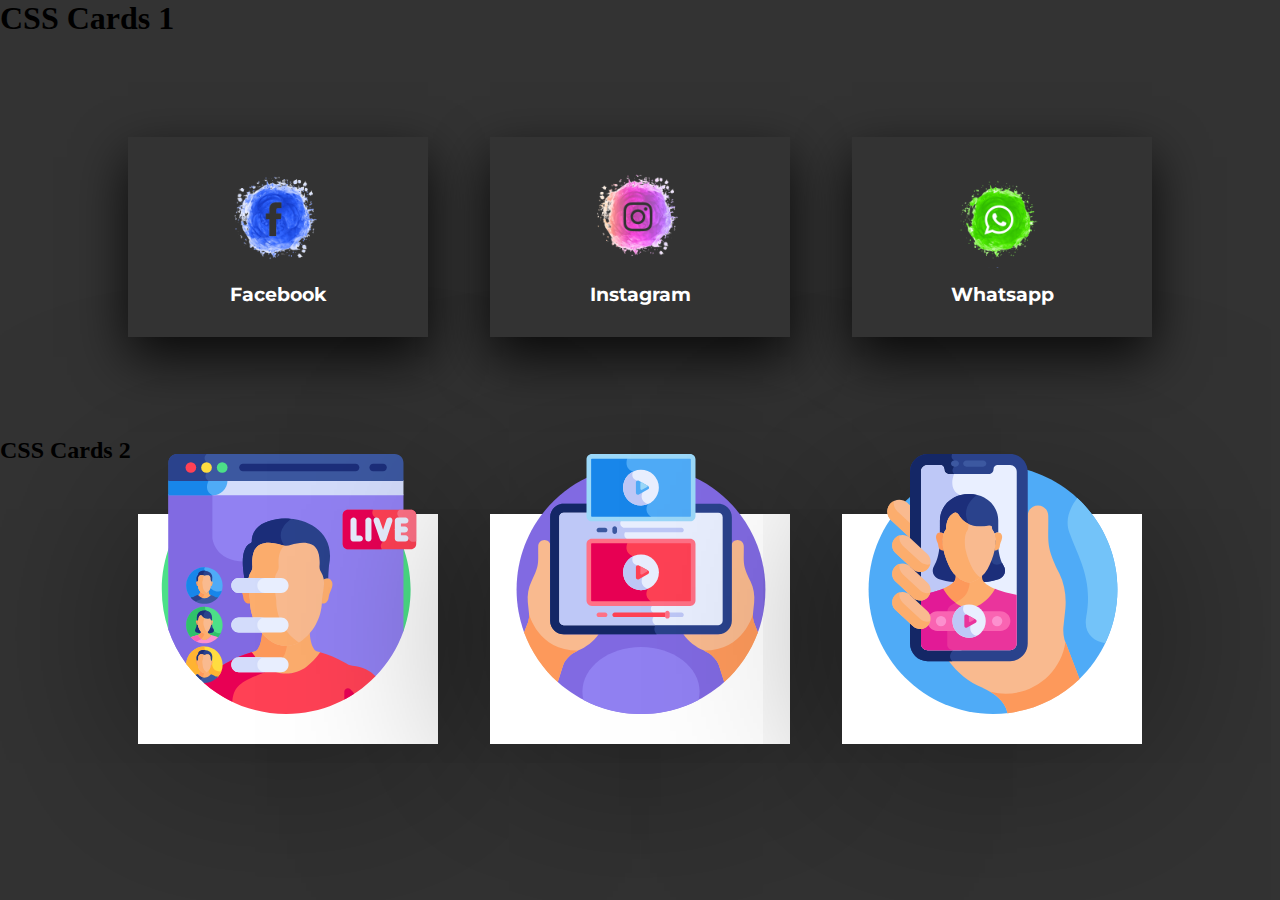
<file: css_card.html>
<!DOCTYPE html>
<html lang="en">
<head>
    <meta charset="UTF-8">
    <meta name="viewport" content="width=device-width, initial-scale=1.0">
    <title>css_cards</title>

    <!-- Font awesome -->
    <link rel="stylesheet" href="https://cdnjs.cloudflare.com/ajax/libs/font-awesome/5.4.2/css/all.min.css"
        integrity="sha512-NicFTMUg/LwBeG8C7VG+gC4YiiRtQACl98QdkmfsLy37RzXdkaUAuPyVMND0olPP4Jn8M/ctesGSB2pgUBDRIw=="
        crossorigin="anonymous" />

    <!-- local css -->
    <link rel="stylesheet" href="./css_card.css">

</head>
<body>
    <h1 class="main-heading"> CSS Cards 1</h1>
    <!-- Need svgs white color (50% lightness) -->
    <div class="item1">

    <div class="container">
        <div class="card">
            <div class="face face1">
                <div class="content">
                    <img src="./images/facebook_low.png" alt="card-image1">
                    <h3>Facebook</h3>
                </div>
            </div>
            <div class="face face2">
                <div class="content">
                    <p>Lorem ipsum dolor sit amet consectetur adipisicing elit. Placeat quidem
                        veniam illum, minus eum  voluptatem.
                    </p>
                    <a href="#">Read More</a>
                </div>
            </div>
        </div>

        <div class="card">
            <div class="face face1">
                <div class="content">
                    <img src="./images/instagram_low.png" alt="card-image1">
                    <h3>Instagram</h3>
                </div>
            </div>
            <div class="face face2">
                <div class="content">
                    <p>Lorem ipsum dolor sit amet consectetur adipisicing elit. Placeat quidem
                        veniam illum, minus eum voluptatem.
                    </p>
                    <a href="#">Read More</a>
                </div>
            </div>
        </div>

        <div class="card">
            <div class="face face1">
                <div class="content">
                    <img src="./images/whatsapp_low.png" alt="card-image1">
                    <h3>Whatsapp</h3>
                </div>
            </div>
            <div class="face face2">
                <div class="content">
                    <p>Lorem ipsum dolor sit amet consectetur adipisicing elit. Placeat quidem
                        veniam illum, minus eum voluptatem.
                    </p>
                    <a href="#">Read More</a>
                </div>
            </div>
        </div>
    </div>

    </div>

    <h2 class="main-heading"> CSS Cards 2</h2>

    <div class="container2">
        <div class="card2">
            <div class="imageBx">
                <img src="./images/live.svg" alt="svg_icon">
            </div>
            <div class="content">
                <h2>Card One</h2>
                <p>Lorem ipsum dolor sit amet consectetur adipisicing elit.
                    Dignissimos atque odio quasi sit asperiores exercitationem
                    quia, eligendi impedit, quibusdam sapiente</p>
            </div>
        </div>
        <div class="card2">
            <div class="imageBx">
                <img src="./images/online-video.svg" alt="svg_icon">
            </div>
            <div class="content">
                <h2>Card Two</h2>
                <p>Lorem ipsum dolor sit amet consectetur adipisicing elit.
                    Dignissimos atque odio quasi sit asperiores exercitationem
                    quia, eligendi impedit, quibusdam sapiente</p>
            </div>
        </div>
        <div class="card2">
            <div class="imageBx">
                <img src="./images/video-call.svg" alt="svg_icon">
            </div>
            <div class="content">
                <h2>Card Two</h2>
                <p>Lorem ipsum dolor sit amet consectetur adipisicing elit.
                    Dignissimos atque odio quasi sit asperiores exercitationem
                    quia, eligendi impedit, quibusdam sapiente</p>
            </div>
        </div>
    </div>

    <script src="./css_card.js"></script>
</body>
</html>
</file>
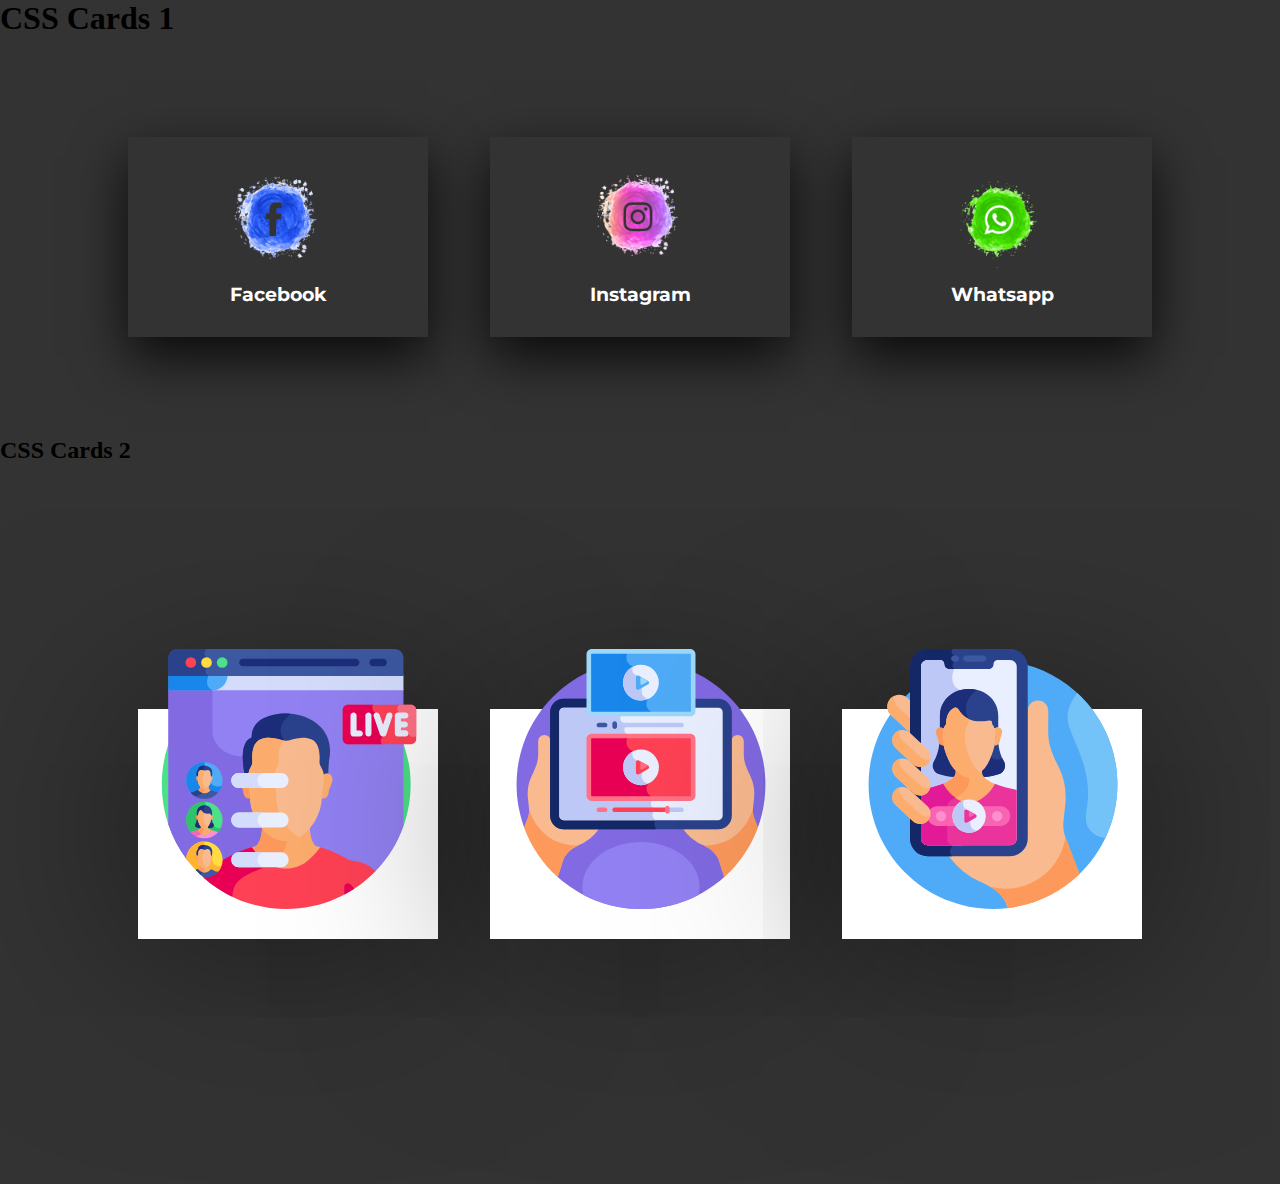
<file: testing_area/css_card/css_card.html>
<!DOCTYPE html>
<html lang="en">
<head>
    <meta charset="UTF-8">
    <meta name="viewport" content="width=device-width, initial-scale=1.0">
    <title>css_cards</title>

    <!-- Font awesome -->
    <link rel="stylesheet" href="https://cdnjs.cloudflare.com/ajax/libs/font-awesome/5.4.2/css/all.min.css"
        integrity="sha512-NicFTMUg/LwBeG8C7VG+gC4YiiRtQACl98QdkmfsLy37RzXdkaUAuPyVMND0olPP4Jn8M/ctesGSB2pgUBDRIw=="
        crossorigin="anonymous" />

    <!-- local css -->
    <link rel="stylesheet" href="./css_card.css">

</head>
<body>
    <h1 class="main-heading"> CSS Cards 1</h1>
    <!-- Need svgs white color (50% lightness) -->
    <div class="item1">

    <div class="container">
        <div class="card">
            <div class="face face1">
                <div class="content">
                    <img src="/images/facebook_low.png" alt="card-image1">
                    <h3>Facebook</h3>
                </div>
            </div>
            <div class="face face2">
                <div class="content">
                    <p>Lorem ipsum dolor sit amet consectetur adipisicing elit. Placeat quidem
                        veniam illum, minus eum  voluptatem.
                    </p>
                    <a href="#">Read More</a>
                </div>
            </div>
        </div>

        <div class="card">
            <div class="face face1">
                <div class="content">
                    <img src="/images/instagram_low.png" alt="card-image1">
                    <h3>Instagram</h3>
                </div>
            </div>
            <div class="face face2">
                <div class="content">
                    <p>Lorem ipsum dolor sit amet consectetur adipisicing elit. Placeat quidem
                        veniam illum, minus eum voluptatem.
                    </p>
                    <a href="#">Read More</a>
                </div>
            </div>
        </div>

        <div class="card">
            <div class="face face1">
                <div class="content">
                    <img src="/images/whatsapp_low.png" alt="card-image1">
                    <h3>Whatsapp</h3>
                </div>
            </div>
            <div class="face face2">
                <div class="content">
                    <p>Lorem ipsum dolor sit amet consectetur adipisicing elit. Placeat quidem
                        veniam illum, minus eum voluptatem.
                    </p>
                    <a href="#">Read More</a>
                </div>
            </div>
        </div>
    </div>

    </div>

    <h2 class="main-heading"> CSS Cards 2</h2>

    <div class="container2">
        <div class="card2">
            <div class="imageBx">
                <img src="/images/live.svg" alt="svg_icon">
            </div>
            <div class="content">
                <h2>Card One</h2>
                <p>Lorem ipsum dolor sit amet consectetur adipisicing elit.
                    Dignissimos atque odio quasi sit asperiores exercitationem
                    quia, eligendi impedit, quibusdam sapiente</p>
            </div>
        </div>
        <div class="card2">
            <div class="imageBx">
                <img src="/images/online-video.svg" alt="svg_icon">
            </div>
            <div class="content">
                <h2>Card Two</h2>
                <p>Lorem ipsum dolor sit amet consectetur adipisicing elit.
                    Dignissimos atque odio quasi sit asperiores exercitationem
                    quia, eligendi impedit, quibusdam sapiente</p>
            </div>
        </div>
        <div class="card2">
            <div class="imageBx">
                <img src="/images/video-call.svg" alt="svg_icon">
            </div>
            <div class="content">
                <h2>Card Two</h2>
                <p>Lorem ipsum dolor sit amet consectetur adipisicing elit.
                    Dignissimos atque odio quasi sit asperiores exercitationem
                    quia, eligendi impedit, quibusdam sapiente</p>
            </div>
        </div>
    </div>

    <script src="/css_card.js"></script>
</body>
</html>
</file>
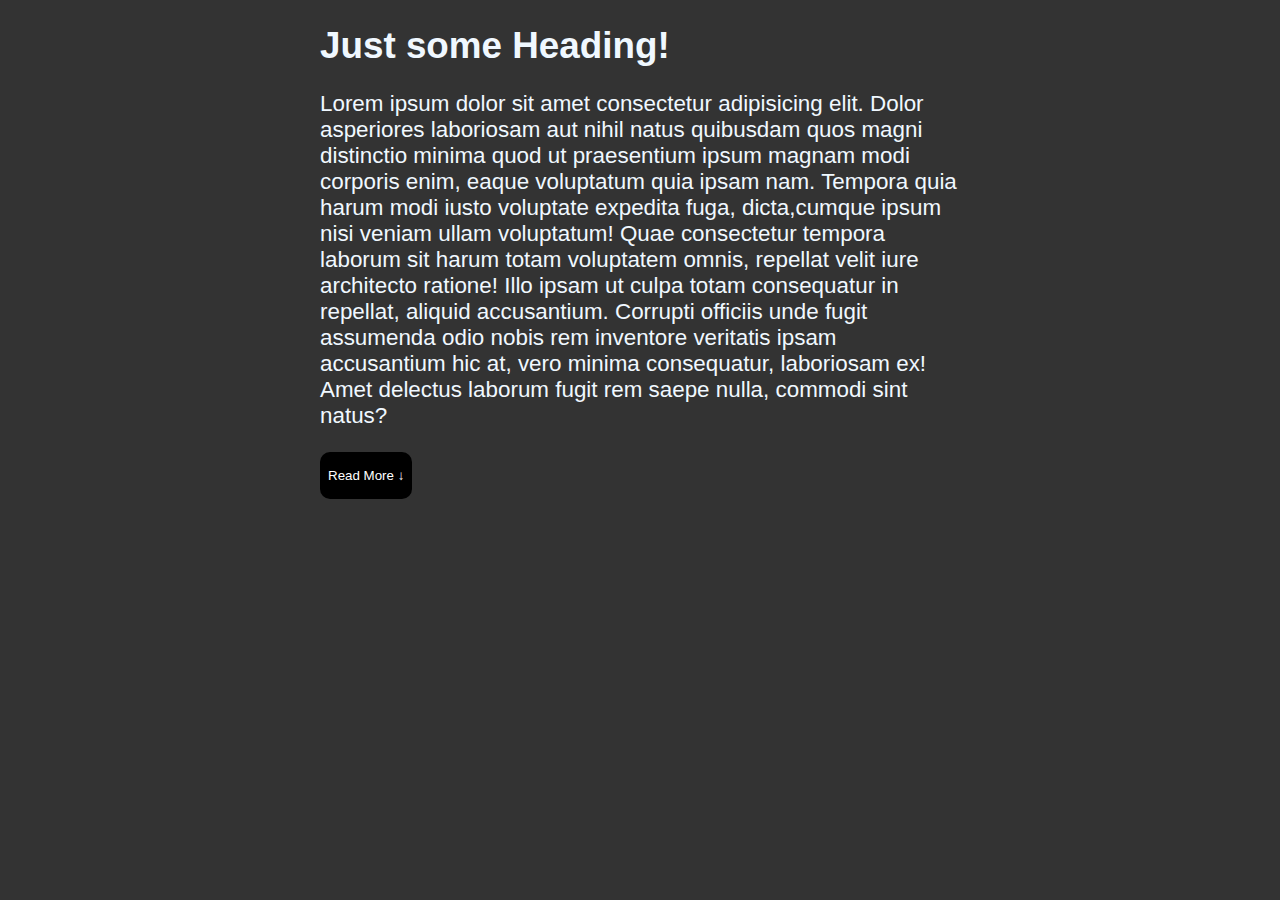
<file: testing_area/load_more_button/load_more.html>
<!DOCTYPE html>
<html lang="en">
<head>
    <meta charset="UTF-8">
    <meta name="viewport" content="width=device-width, initial-scale=1.0">
    <title>Read more button</title>

    <link rel="stylesheet" href="./load_more.css">
</head>
<body>
    <h1>Just some Heading!</h1>
    <p class="text">Lorem ipsum dolor sit amet consectetur adipisicing elit. Dolor asperiores laboriosam aut nihil natus quibusdam quos magni distinctio minima quod ut praesentium ipsum magnam modi corporis enim, eaque voluptatum quia ipsam nam. Tempora quia harum modi iusto voluptate expedita fuga, dicta,<span class="more-dots"> . . .</span><span class="more-text">cumque ipsum nisi veniam ullam voluptatum! Quae consectetur tempora laborum sit harum totam voluptatem omnis, repellat velit iure architecto ratione! Illo ipsam ut culpa totam consequatur in repellat, aliquid accusantium. Corrupti officiis unde fugit assumenda odio nobis rem inventore veritatis ipsam accusantium hic at, vero minima consequatur, laboriosam ex! Amet delectus laborum fugit rem saepe nulla, commodi sint natus?</span></p>

    <button class="read-more">Read More &#8595;</button>
    <script src="./load_more.js"></script>
</body>
</html>
</file>
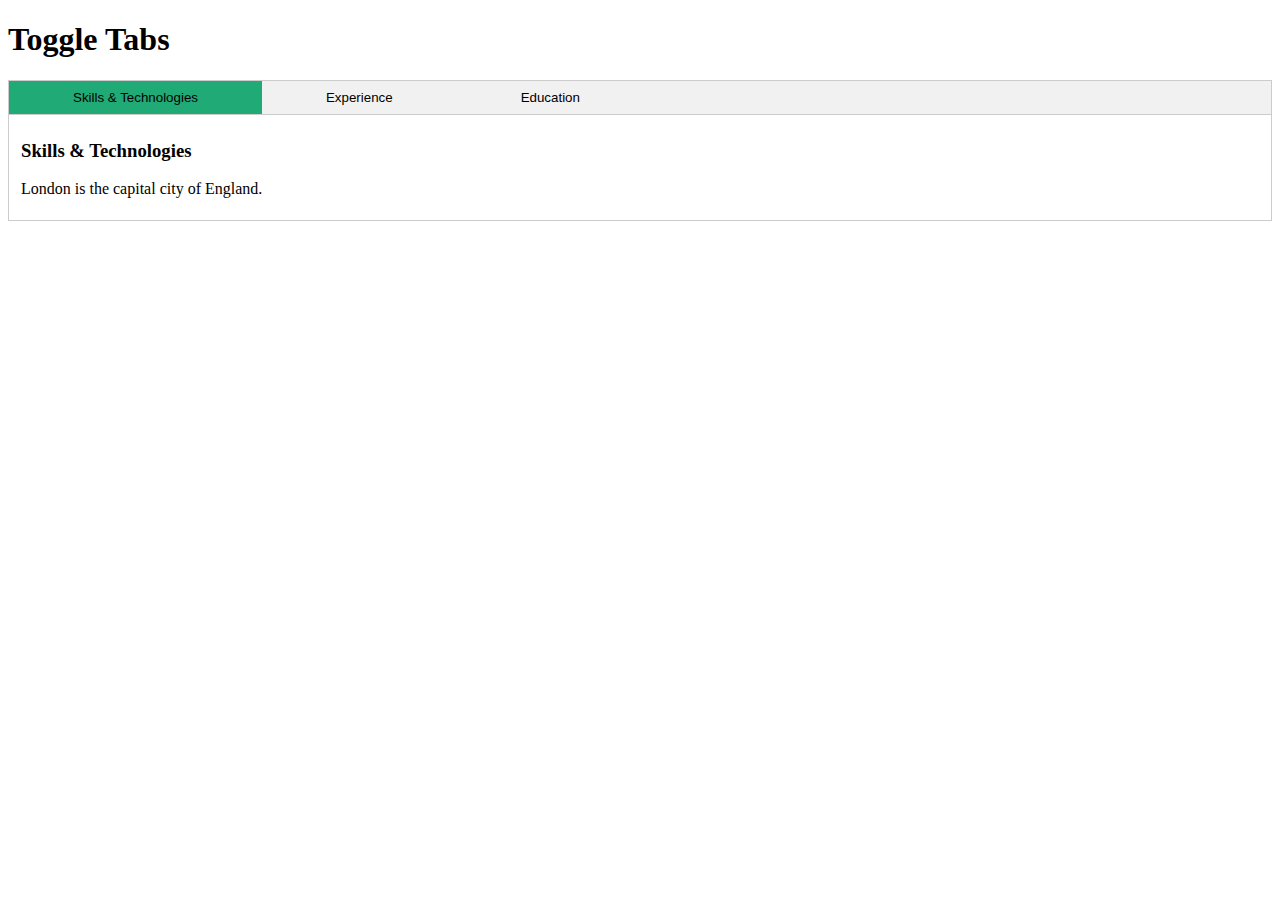
<file: testing_area/toggle_tabs/toggle_tab.html>
<!DOCTYPE html>
<html lang="en">
<head>
    <meta charset="UTF-8">
    <meta name="viewport" content="width=device-width, initial-scale=1.0">

    <!-- Link local CSS -->
    <link rel="stylesheet" href="./toggle_tab.css">

    <title>Tabs_toggle</title>
</head>
<body>
    <h1>Toggle Tabs</h1>
    <div class="about-tabs">
        <button class="tab-links" onclick="openSec(event, 'Skills')" id="defaultOpen">Skills & Technologies</button>
        <button class="tab-links" onclick="openSec(event, 'Experience')">Experience</button>
        <button class="tab-links" onclick="openSec(event, 'Education')">Education</button>
    </div>

    <!-- Tab content -->
    <div id="Skills" class="tab-content active">
        <h3>Skills & Technologies</h3>
        <p>London is the capital city of England.</p>
    </div>

    <div id="Experience" class="tab-content">
        <h3>Experience</h3>
        <p>Paris is the capital of France.</p>
    </div>

    <div id="Education" class="tab-content">
        <h3>Education</h3>
        <p>Tokyo is the capital of Japan.</p>
    </div>

    <!-- Local JS -->
    <script src="./toggle_tab.js"></script>
</body>
</html>
</file>
<file: css_card.css>
@import url('https://fonts.googleapis.com/css2?family=Montserrat&family=Poppins&display=swap');
/* font-family: 'Montserrat', sans-serif; */
/* font-family: 'Poppins', sans-serif; */
*{
    margin: 0;
    padding: 0;
    box-sizing: border-box;
}

body{
    min-height: 100vh;
    background: #333;
}

/* ****************        Card design 1         **************** */

.item1{
    display: flex;
    justify-content: center;
    align-items: center;
    font-family: 'Montserrat', sans-serif;
}

.container{
    width: 80%;
    position: relative;
    display: flex;
    justify-content: space-between;
    /* align-items: center; */
    /* margin: auto; */

    flex-wrap: wrap;
}

.container .card{
    position: relative;
}

.container .card .face{
    width: 300px;
    height: 200px;

    transition: 0.5s;
}

.content img{
    width: 150px;
    height: auto;
}

.container .card .face.face1{
    position: relative;
    background: #333;
    display: flex;
    justify-content: center;
    align-items: center;
    /* image on top */
    z-index: 1;

/* Animation part */

    transform: translateY(100px);
}

.container .card:hover .face.face1,
.container .card:focus .face.face1,
.container .card:active .face.face1{
    /* background: skyblue; */
    transform: translateY(0px);
}

.container .card .face.face1 .content{
    opacity: 1;
    transition: 0.5s;
}

.container .card:hover .face.face1 .content,
.container .card:focus .face.face1 .content,
.container .card:active .face.face1 .content{
    opacity: 0.2;
}

.container .card .face.face1 .content img{
    width: 100px;
}

.container .card .face.face1 .content h3{
    margin: 10px 0 0;
    padding: 0;
    color: #fff;
    text-align: center;
    font-size: 1.2em;
}

/* ************************** */

.container .card .face.face2{
    position: relative;
    background: #fff;
    display: flex;
    justify-content: center;
    align-items: center;
    padding: 20px;
    box-sizing: border-box;
    box-shadow: 0 20px 50px rgba(0, 0, 0, 0.8);

    transform: translateY(-100px);
}

.container .card:hover .face.face2,
.container .card:focus .face.face2,
.container .card:active .face.face2{
    transform: translateY(0px);
}

.container .card .face.face2 .content p{
    margin: 0;
    padding: 0;
}

.container .card .face.face2 .content a{
    margin: 15px 0 0;
    display: inline-block;

    text-decoration: none;
    font-weight: 900;
    color: #333;
    padding: 5px;
    border: 1px solid #333;
}

.container .card .face.face2 .content a:hover,
.container .card .face.face2 .content a:active{
    background: #333;
    color: #fff;
}


@media (max-width: 700px){
    /* body{
        display: none;
    }  */

    .container .card .face{
        width: 100%;
        height: 200px;
    }

}


/* *************************************************************** */

/* ****************        Card design 2         **************** */

.container2{
    position: relative;
    width: 80%;
    margin: auto;
    display: flex;
    justify-content: space-between;
    align-items: center;
    /* align-content: center; */
    /* padding: 0% 15%; */

    flex-wrap: wrap;
}

.container2 .card2{
    font-family: 'Poppins', sans-serif;
    font-size: 0.8rem;
    position: relative;
    max-width: 300px;
    height: 230px;
    background: #fff;
    margin: 50px 10px;
    padding: 20px 15px;
    align-self: center;
    display: flex;
    flex-direction: column;
    box-shadow: 0 5px 202px rgba(0, 0, 0, 0.5);

    transition: 0.3s ease-in-out;
}

.container2 .card2:hover{
    height: 380px;
}


.container2 .card2 .imageBx{
    position: relative;
    width: 260px;
    height: 260px;
    top: -80px;
    left: 6px;
    /* box-shadow: 0px 5px 20px rgba(0, 0, 0, 0.2); */

}

.container2 .card2 .imageBx img{
    max-width: 100%;
    /* border-radius: 4px; */

}

.container2 .card2 .content{
    position: relative;
    margin-top: -160px;
    padding: 5px;
    text-align: center;
    color: #111;
    visibility: hidden;
    opacity: 0;

    transition: 0.3s ease-in-out;
}

.container2 .card2:hover .content{
    visibility: visible;
    opacity: 1;
    margin-top: -60px;
    transition-delay: 0.3s;
    /* transform: translate(0, 100px); */
}

@media (max-width: 700px){
    /* body{
        display: none;
    }  */

    .container2{
        margin: auto;
        width: 80%;
    }

    .container2 .card2{
        margin: auto;
        margin-top: 50px;
        margin-bottom: 50px;
        padding: 20px 8px;
    }

    /* .container2 .card2 .imageBx,
    .container2 .card2 .content{
        width: 100%;
    } */

}
/* *************************************************************** */
</file>
<file: testing_area/css_card/css_card.css>
@import url('https://fonts.googleapis.com/css2?family=Montserrat&family=Poppins&display=swap');
/* font-family: 'Montserrat', sans-serif; */
/* font-family: 'Poppins', sans-serif; */
*{
    margin: 0;
    padding: 0;
    box-sizing: border-box;
}

body{
    min-height: 100vh;
    background: #333;
}

/* ****************        Card design 1         **************** */

.item1{
    display: flex;
    justify-content: center;
    align-items: center;
    font-family: 'Montserrat', sans-serif;
}

.container{
    width: 80%;
    position: relative;
    display: flex;
    justify-content: space-between;
    /* align-items: center; */
    /* margin: auto; */

    flex-wrap: wrap;
}

.container .card{
    position: relative;
}

.container .card .face{
    width: 300px;
    height: 200px;

    transition: 0.5s;
}

.content img{
    width: 150px;
    height: auto;
}

.container .card .face.face1{
    position: relative;
    background: #333;
    display: flex;
    justify-content: center;
    align-items: center;
    /* image on top */
    z-index: 1;

/* Animation part */

    transform: translateY(100px);
}

.container .card:hover .face.face1,
.container .card:focus .face.face1,
.container .card:active .face.face1{
    /* background: skyblue; */
    transform: translateY(0px);
}

.container .card .face.face1 .content{
    opacity: 1;
    transition: 0.5s;
}

.container .card:hover .face.face1 .content,
.container .card:focus .face.face1 .content,
.container .card:active .face.face1 .content{
    opacity: 0.2;
}

.container .card .face.face1 .content img{
    width: 100px;
}

.container .card .face.face1 .content h3{
    margin: 10px 0 0;
    padding: 0;
    color: #fff;
    text-align: center;
    font-size: 1.2em;
}

/* ************************** */

.container .card .face.face2{
    position: relative;
    background: #fff;
    display: flex;
    justify-content: center;
    align-items: center;
    padding: 20px;
    box-sizing: border-box;
    box-shadow: 0 20px 50px rgba(0, 0, 0, 0.8);

    transform: translateY(-100px);
}

.container .card:hover .face.face2,
.container .card:focus .face.face2,
.container .card:active .face.face2{
    transform: translateY(0px);
}

.container .card .face.face2 .content p{
    margin: 0;
    padding: 0;
}

.container .card .face.face2 .content a{
    margin: 15px 0 0;
    display: inline-block;

    text-decoration: none;
    font-weight: 900;
    color: #333;
    padding: 5px;
    border: 1px solid #333;
}

.container .card .face.face2 .content a:hover,
.container .card .face.face2 .content a:active{
    background: #333;
    color: #fff;
}


@media (max-width: 700px){
    /* body{
        display: none;
    }  */

    .container .card .face{
        width: 100%;
        height: 200px;
    }

}


/* *************************************************************** */

/* ****************        Card design 2         **************** */

.container2{
    position: relative;
    min-height: 80vh;
    width: 80%;
    margin: auto;
    display: flex;
    justify-content: space-between;
    align-items: center;
    /* align-content: center; */
    /* padding: 0% 15%; */

    flex-wrap: wrap;
}

.container2 .card2{
    font-family: 'Poppins', sans-serif;
    font-size: 0.8rem;
    position: relative;
    max-width: 300px;
    height: 230px;
    background: #fff;
    margin: 50px 10px;
    padding: 20px 15px;
    align-self: center;
    display: flex;
    flex-direction: column;
    box-shadow: 0 5px 202px rgba(0, 0, 0, 0.5);

    transition: 0.3s ease-in-out;
}

.container2 .card2:hover{
    height: 380px;
}


.container2 .card2 .imageBx{
    position: relative;
    width: 260px;
    height: 260px;
    top: -80px;
    left: 6px;
    /* box-shadow: 0px 5px 20px rgba(0, 0, 0, 0.2); */

}

.container2 .card2 .imageBx img{
    max-width: 100%;
    /* border-radius: 4px; */

}

.container2 .card2 .content{
    position: relative;
    margin-top: -160px;
    padding: 5px;
    text-align: center;
    color: #111;
    visibility: hidden;
    opacity: 0;

    transition: 0.3s ease-in-out;
}

.container2 .card2:hover .content{
    visibility: visible;
    opacity: 1;
    margin-top: -60px;
    transition-delay: 0.3s;
    /* transform: translate(0, 100px); */
}

@media (max-width: 700px){
    /* body{
        display: none;
    }  */

    .container2{
        margin: auto;
        width: 80%;
    }

    .container2 .card2{
        margin: auto;
        margin-top: 50px;
        margin-bottom: 50px;
        padding: 20px 8px;
    }

    /* .container2 .card2 .imageBx,
    .container2 .card2 .content{
        width: 100%;
    } */

}
/* *************************************************************** */
</file>
<file: testing_area/load_more_button/load_more.css>
body{
    font-family: sans-serif;
    text-align: left;
    max-width: 50%;
    margin: 0 auto;
    background-color: #333;
    color: aliceblue;
}

h1{
    font-size: 2.3rem;
}

.text{
    font-size: 1.4rem;
}

.read-more{
    border: none;
    outline: none;
    color: rgb(255, 255, 255);
    background-color: black;
    padding: 1rem .5rem;
    border-radius: 10px;
}

.read-more:hover{
    transform: scale(0.9);
}

.text.see-more .more-text{
    display: inline;
}

.text .more-dots{
    display: none;
}

@media screen and (max-width: 600px) {
    .text .more-text {
        display: none;
    }

    .text .more-dots{
        display: inline;
    }

    .text.see-more .more-dots{
        display: none;
    }
}
</file>
<file: testing_area/toggle_tabs/toggle_tab.css>
/* Style the tab */
.about-tabs {
  overflow: hidden;
  border: 1px solid #ccc;
  background-color: #f1f1f1;
}

/* Style the buttons that are used to open the tab content */
.about-tabs button {
  background-color: inherit;
  float: left;
  border: none;
  outline: none;
  cursor: pointer;
  padding: 1vh 5vw;
  transition: 0.3s;
}

/* Change background color of buttons on hover */
.about-tabs button:hover {
  background-color: #20aa7563;
  color: #f1f1f1;
}

/* Create an active/current tablink class */
.about-tabs button.active {
  background-color: #20AA76;
}

/* Style the tab content */
.tab-content {
  display: none;
  padding: 6px 12px;
  border: 1px solid #ccc;
  border-top: none;
}

.tab-content {
  animation: fadeEffect 500ms; /* Fading effect takes 1 second */
}

/* Go from zero to full opacity */
@keyframes fadeEffect {
  from {opacity: 0;}
  to {opacity: 1;}
}
</file>
